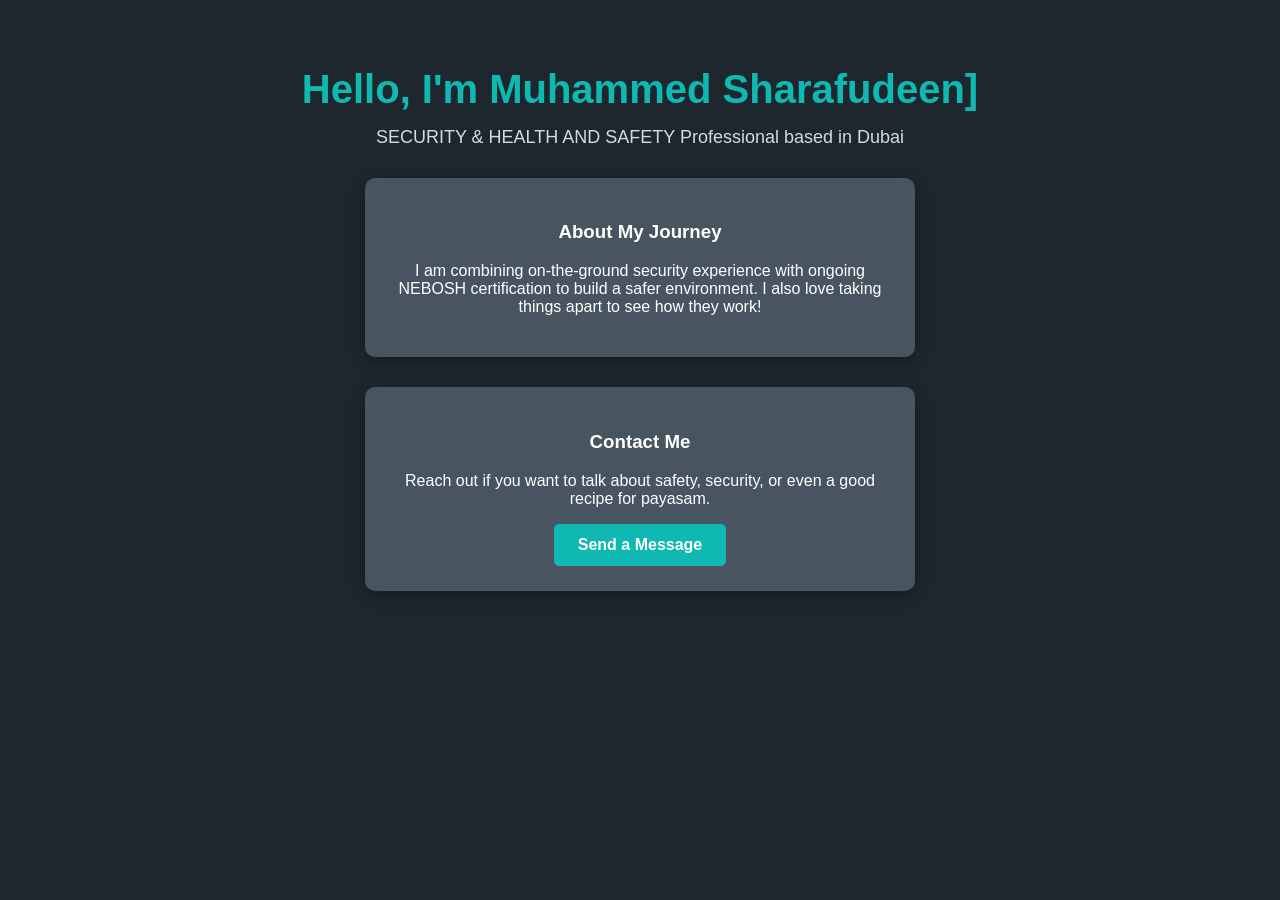
<file: index.html>
<!DOCTYPE html>
<html>
<head>
    <title>My Professional Profile</title>
    <!-- This line connects your HTML to your CSS design file -->
    <link rel="stylesheet" href="Style.css">
</head>
<body>

    <header>
        <h1>Hello, I'm Muhammed Sharafudeen]</h1>
        <h2>SECURITY & HEALTH AND SAFETY Professional based in Dubai</h2>
    </header>

    <main>
        <section class="card">
            <h3>About My Journey</h3>
            <p>I am combining on-the-ground security experience with ongoing NEBOSH certification to build a safer environment. I also love taking things apart to see how they work!</p>
        </section>

        <section class="card">
            <h3>Contact Me</h3>
            <p>Reach out if you want to talk about safety, security, or even a good recipe for payasam.</p>
            <button class="contact-btn">Send a Message</button>
        </section>
    </main>

</body>
</html>
</file>
<file: Style.css>
body {
    font-family: 'Segoe UI', Tahoma, Geneva, Verdana, sans-serif;
    background-color: #1e272e;
    color: #ffffff;
    text-align: center;
    margin: 0;
    padding: 40px;
}

header h1 {
    color: #0fb9b1;
    font-size: 40px;
    margin-bottom: 5px;
}

header h2 {
    color: #d2dae2;
    font-size: 18px;
    font-weight: normal;
}

.card {
    background-color: #485460;
    padding: 25px;
    border-radius: 10px;
    box-shadow: 0 4px 15px rgba(0,0,0,0.3);
    max-width: 500px;
    margin: 30px auto;
}

.contact-btn {
    background-color: #0fb9b1;
    color: white;
    border: none;
    padding: 12px 24px;
    font-size: 16px;
    border-radius: 5px;
    cursor: pointer;
    font-weight: bold;
}

.contact-btn:hover {
    background-color: #0abde3;
}
</file>
